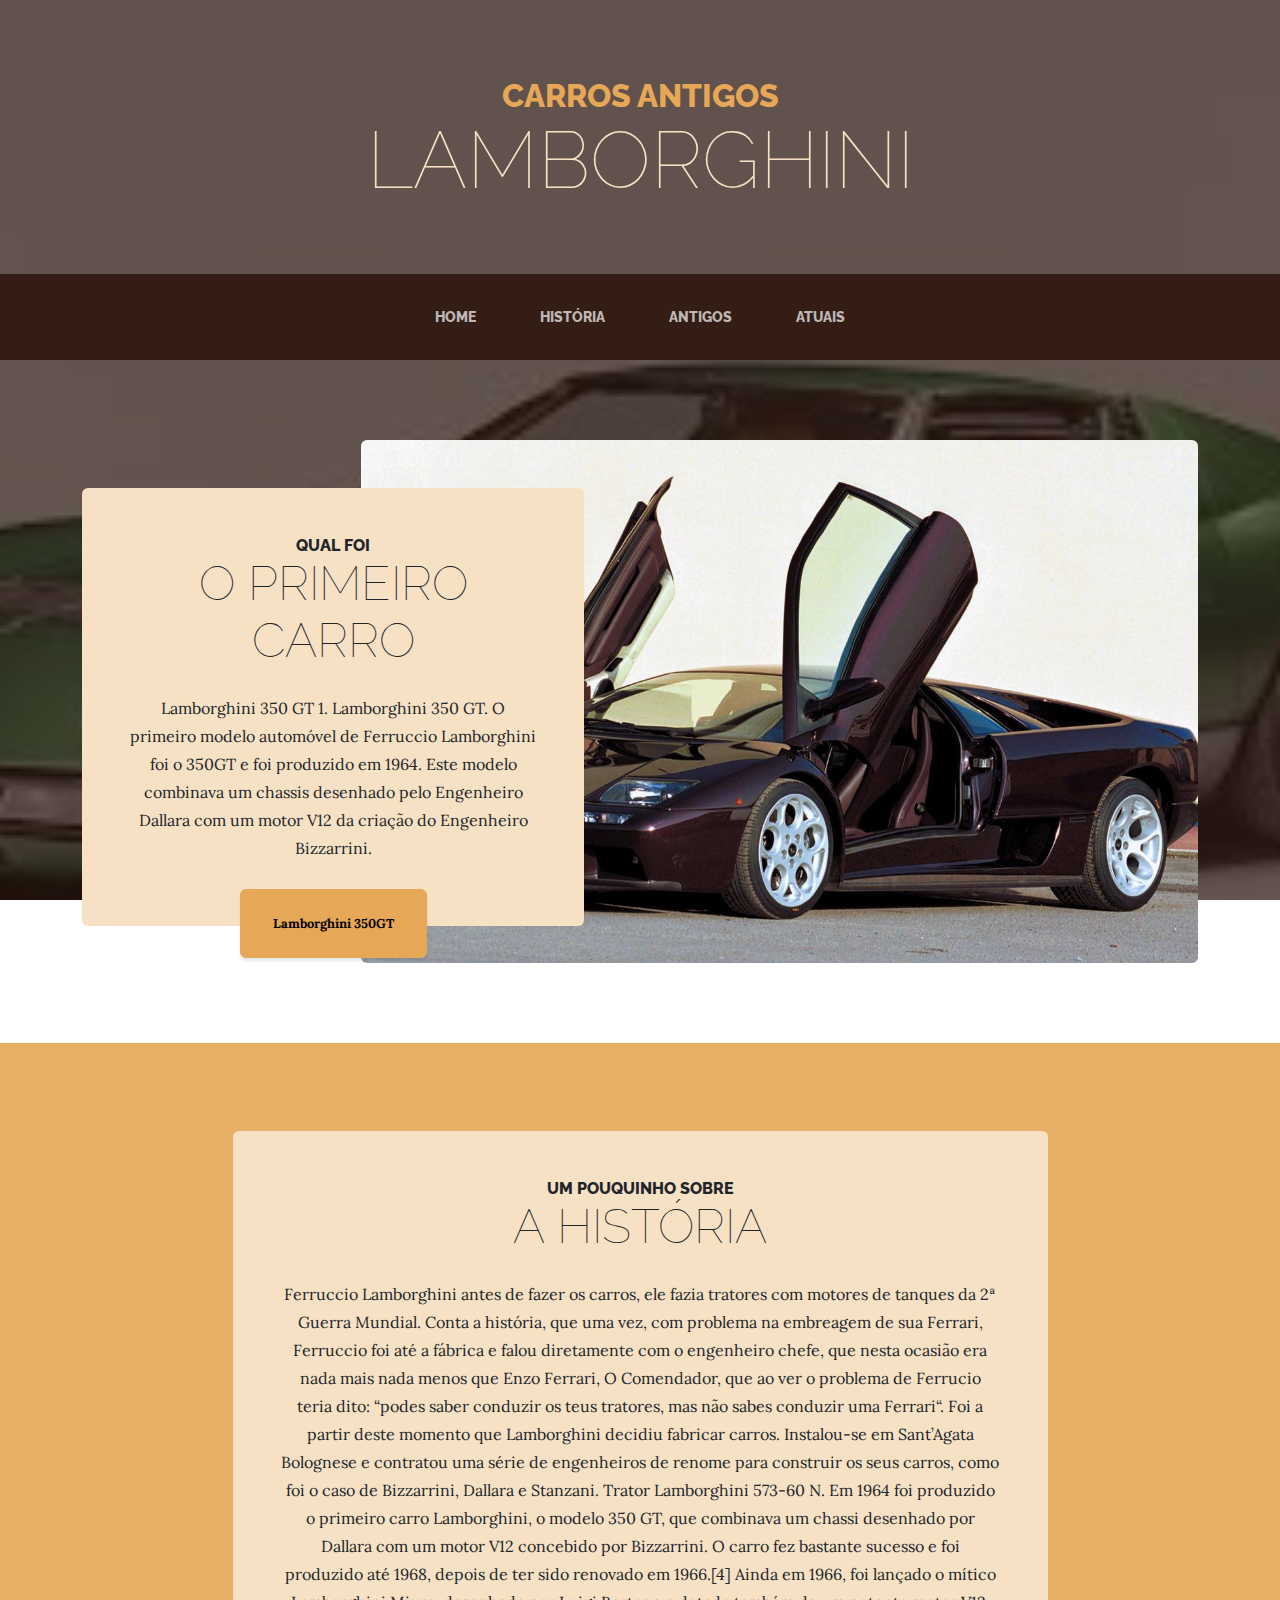
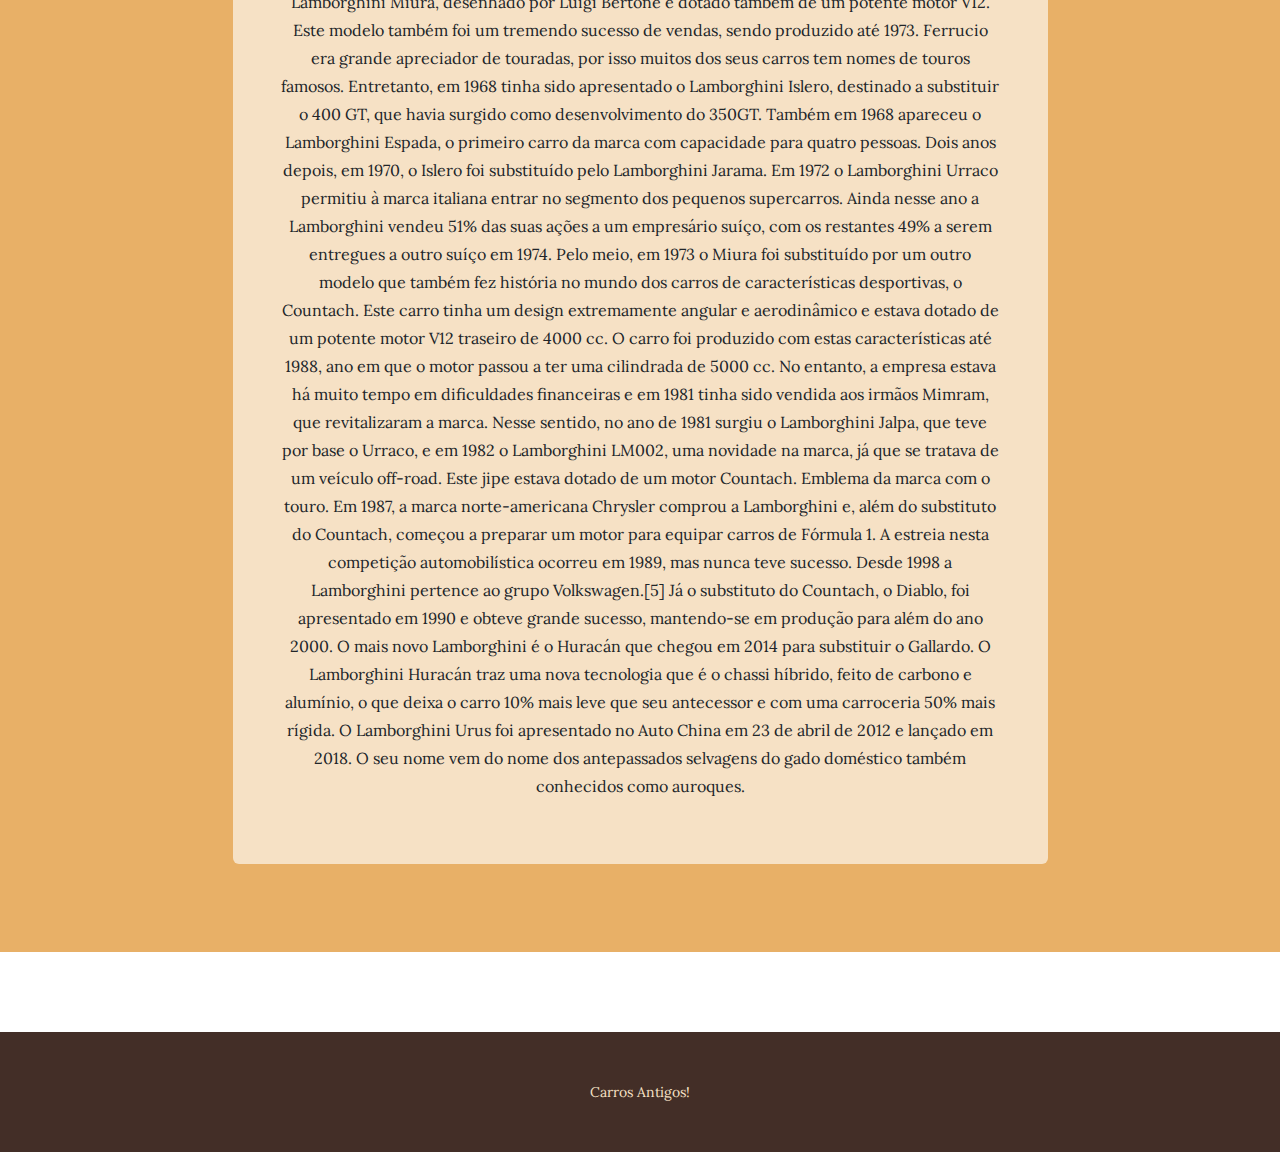
<file: index.html>
<!DOCTYPE html>
<html lang="en">
    <head>
        <meta charset="utf-8" />
        <meta name="viewport" content="width=device-width, initial-scale=1, shrink-to-fit=no" />
        <meta name="description" content="" />
        <meta name="author" content="" />
        <title>Carros Antigos</title>
        <link rel="icon" type="image/x-icon" href="./img/icone.jpg" />
        <!-- Google fonts-->
        <link href="https://fonts.googleapis.com/css?family=Raleway:100,100i,200,200i,300,300i,400,400i,500,500i,600,600i,700,700i,800,800i,900,900i" rel="stylesheet" />
        <link href="https://fonts.googleapis.com/css?family=Lora:400,400i,700,700i" rel="stylesheet" />
        <!-- Core theme CSS (includes Bootstrap)-->
        <link href="css/styles.css" rel="stylesheet" />
    </head>
    <body>
        <header>
            <h1 class="site-heading text-center text-faded d-none d-lg-block">
                <span class="site-heading-upper text-primary mb-3"> Carros Antigos </span>
                <span class="site-heading-lower">Lamborghini</span>
            </h1>
        </header>
        <!-- Navigation-->
        <nav class="navbar navbar-expand-lg navbar-dark py-lg-4" id="mainNav">
            <div class="container">
                <a class="navbar-brand text-uppercase fw-bold d-lg-none" href="index.html">Start Bootstrap</a>
                <button class="navbar-toggler" type="button" data-bs-toggle="collapse" data-bs-target="#navbarSupportedContent" aria-controls="navbarSupportedContent" aria-expanded="false" aria-label="Toggle navigation"><span class="navbar-toggler-icon"></span></button>
                <div class="collapse navbar-collapse" id="navbarSupportedContent">
                    <ul class="navbar-nav mx-auto">
                        <li class="nav-item px-lg-4"><a class="nav-link text-uppercase" href="index.html">Home</a></li>
                        <li class="nav-item px-lg-4"><a class="nav-link text-uppercase" href="about.html">História</a></li>
                        <li class="nav-item px-lg-4"><a class="nav-link text-uppercase" href="products.html">Antigos</a></li>
                        <li class="nav-item px-lg-4"><a class="nav-link text-uppercase" href="store.html">Atuais</a></li>
                    </ul>
                </div>
            </div>
        </nav>



        
        <section class="page-section clearfix">
            <div class="container">
                <div class="intro">
                    <img class="intro-img img-fluid  left-6 mb-0 mb-lg-0 rounded" src="./img/wp5304885-classic-lamborghini-wallpapers.jpg" alt="..." />
                    <div class="intro-text left-0 text-center bg-faded p-5 rounded">
                        <h2 class="section-heading mb-4">
                            <span class="section-heading-upper">Qual foi</span>
                            <span class="section-heading-lower">O Primeiro Carro </span>
                        </h2>
                        <p class="mb-6">Lamborghini 350 GT
                            1. Lamborghini 350 GT. O primeiro modelo automóvel de Ferruccio Lamborghini foi o 350GT e foi produzido em 1964. Este modelo combinava um chassis desenhado pelo Engenheiro Dallara com um motor V12 da criação do Engenheiro Bizzarrini.</p>
                        <div class="intro-button mx-auto"><a class="btn btn-primary btn-xl" href="./img/gt350.jpg">Lamborghini 350GT</a></div>
                    </div>
                </div>
            </div>
        </section>
        <section class="page-section cta">
            <div class="container">
                <div class="row">
                    <div class="col-xl-9 mx-auto">
                        <div class="cta-inner bg-faded text-center rounded">
                            <h2 class="section-heading mb-4">
                                <span class="section-heading-upper">Um Pouquinho Sobre </span>
                                <span class="section-heading-lower"> A História </span>
                            </h2>
                            <p class="mb-3"> Ferruccio Lamborghini antes de fazer os carros, ele fazia tratores com motores de tanques da 2ª Guerra Mundial. Conta a história, que uma vez, com problema na embreagem de sua Ferrari, Ferruccio foi até a fábrica e falou diretamente com o engenheiro chefe, que nesta ocasião era nada mais nada menos que Enzo Ferrari, O Comendador, que ao ver o problema de Ferrucio teria dito: “podes saber conduzir os teus tratores, mas não sabes conduzir uma Ferrari“. Foi a partir deste momento que Lamborghini decidiu fabricar carros. Instalou-se em Sant’Agata Bolognese e contratou uma série de engenheiros de renome para construir os seus carros, como foi o caso de Bizzarrini, Dallara e Stanzani.


                                Trator Lamborghini 573-60 N.
                                Em 1964 foi produzido o primeiro carro Lamborghini, o modelo 350 GT, que combinava um chassi desenhado por Dallara com um motor V12 concebido por Bizzarrini. O carro fez bastante sucesso e foi produzido até 1968, depois de ter sido renovado em 1966.[4] Ainda em 1966, foi lançado o mítico Lamborghini Miura, desenhado por Luigi Bertone e dotado também de um potente motor V12. Este modelo também foi um tremendo sucesso de vendas, sendo produzido até 1973. Ferrucio era grande apreciador de touradas, por isso muitos dos seus carros tem nomes de touros famosos.
                                
                                Entretanto, em 1968 tinha sido apresentado o Lamborghini Islero, destinado a substituir o 400 GT, que havia surgido como desenvolvimento do 350GT. Também em 1968 apareceu o Lamborghini Espada, o primeiro carro da marca com capacidade para quatro pessoas. Dois anos depois, em 1970, o Islero foi substituído pelo Lamborghini Jarama.
                                
                                Em 1972 o Lamborghini Urraco permitiu à marca italiana entrar no segmento dos pequenos supercarros. Ainda nesse ano a Lamborghini vendeu 51% das suas ações a um empresário suíço, com os restantes 49% a serem entregues a outro suíço em 1974. Pelo meio, em 1973 o Miura foi substituído por um outro modelo que também fez história no mundo dos carros de características desportivas, o Countach. Este carro tinha um design extremamente angular e aerodinâmico e estava dotado de um potente motor V12 traseiro de 4000 cc. O carro foi produzido com estas características até 1988, ano em que o motor passou a ter uma cilindrada de 5000 cc.
                                
                                No entanto, a empresa estava há muito tempo em dificuldades financeiras e em 1981 tinha sido vendida aos irmãos Mimram, que revitalizaram a marca. Nesse sentido, no ano de 1981 surgiu o Lamborghini Jalpa, que teve por base o Urraco, e em 1982 o Lamborghini LM002, uma novidade na marca, já que se tratava de um veículo off-road. Este jipe estava dotado de um motor Countach.
                                
                                
                                Emblema da marca com o touro.
                                Em 1987, a marca norte-americana Chrysler comprou a Lamborghini e, além do substituto do Countach, começou a preparar um motor para equipar carros de Fórmula 1. A estreia nesta competição automobilística ocorreu em 1989, mas nunca teve sucesso. Desde 1998 a Lamborghini pertence ao grupo Volkswagen.[5] Já o substituto do Countach, o Diablo, foi apresentado em 1990 e obteve grande sucesso, mantendo-se em produção para além do ano 2000. O mais novo Lamborghini é o Huracán que chegou em 2014 para substituir o Gallardo. O Lamborghini Huracán traz uma nova tecnologia que é o chassi híbrido, feito de carbono e alumínio, o que deixa o carro 10% mais leve que seu antecessor e com uma carroceria 50% mais rígida. O Lamborghini Urus foi apresentado no Auto China em 23 de abril de 2012 e lançado em 2018. O seu nome vem do nome dos antepassados selvagens do gado doméstico também conhecidos como auroques.		
                                
                                
                                </p>
                        </div>
                    </div>
                </div>
            </div>
        </section>
        <footer class="footer text-faded text-center py-5">
            <div class="container"><p class="m-0 small">Carros Antigos!</p></div>
        </footer>
        <!-- Bootstrap core JS-->
        <script src="https://cdn.jsdelivr.net/npm/bootstrap@5.2.3/dist/js/bootstrap.bundle.min.js"></script>
        <!-- Core theme JS-->
        <script src="js/scripts.js"></script>
    </body>
</html>
</file>
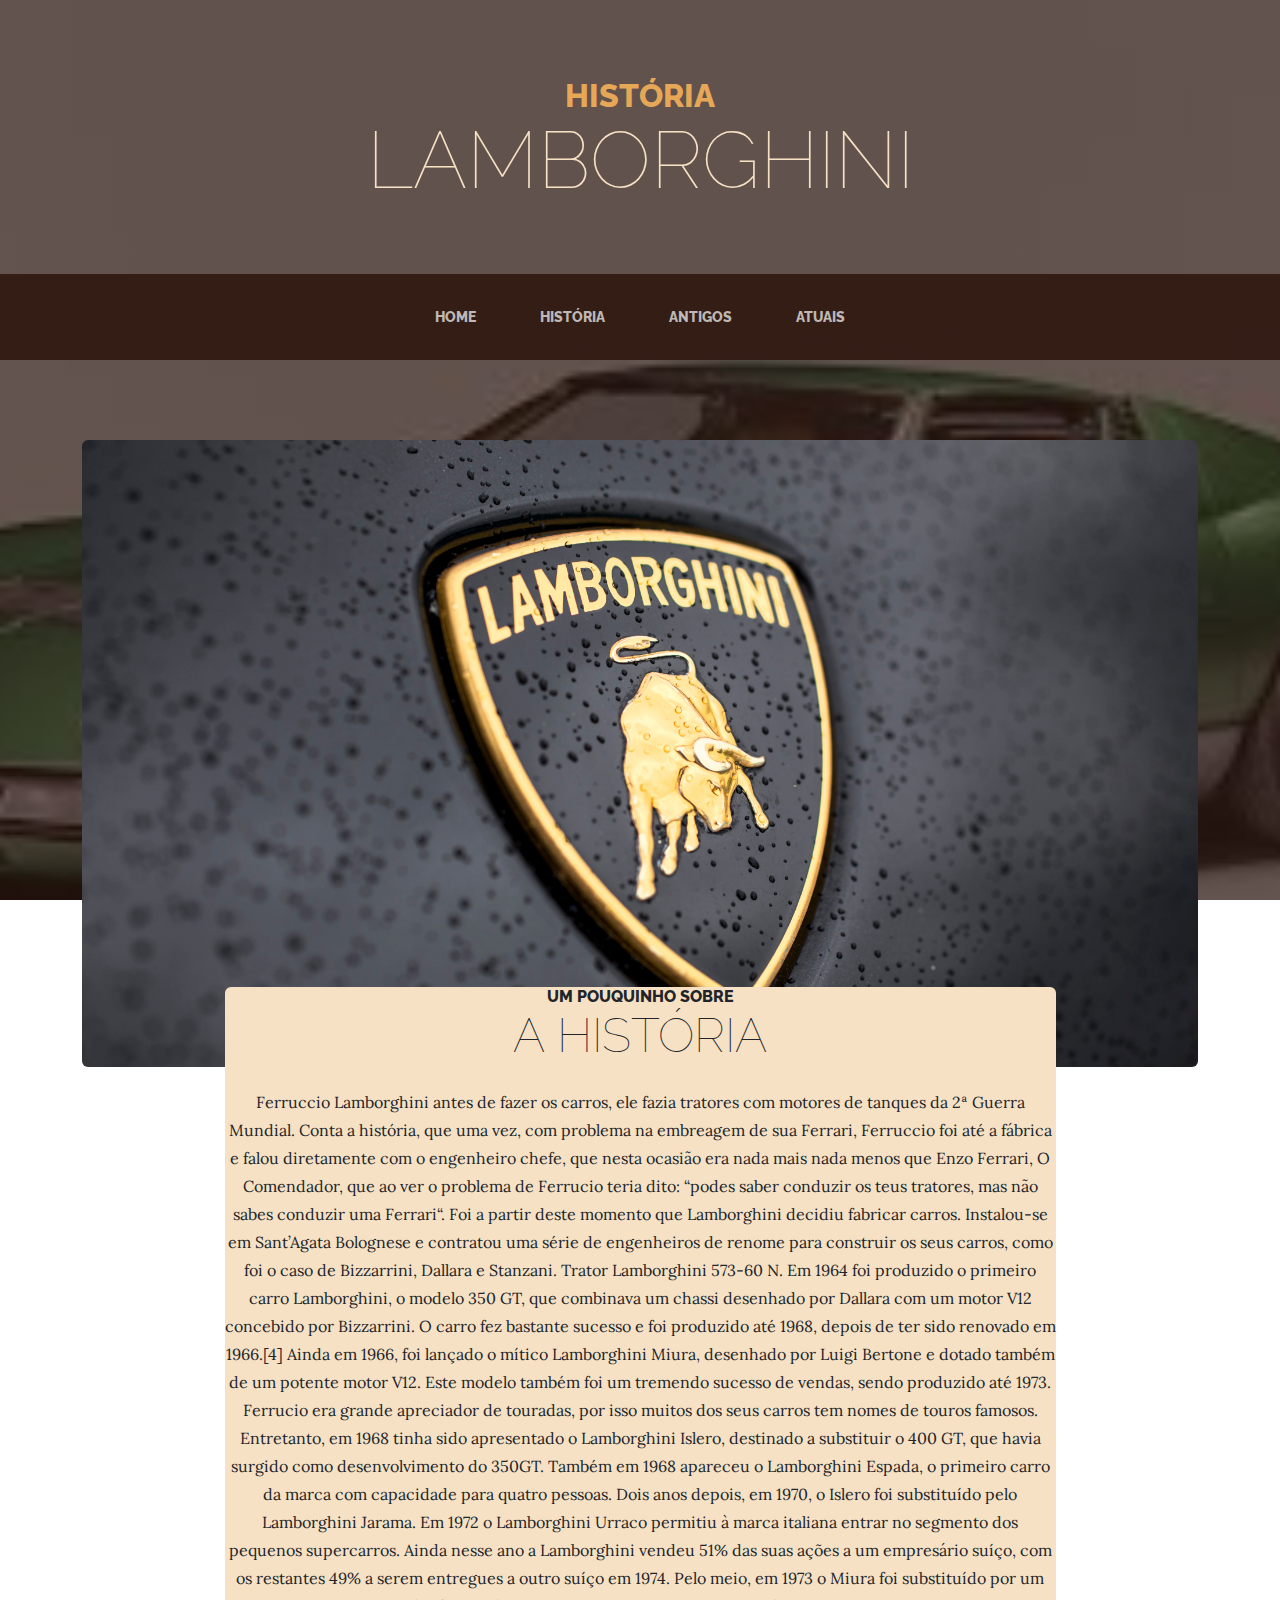
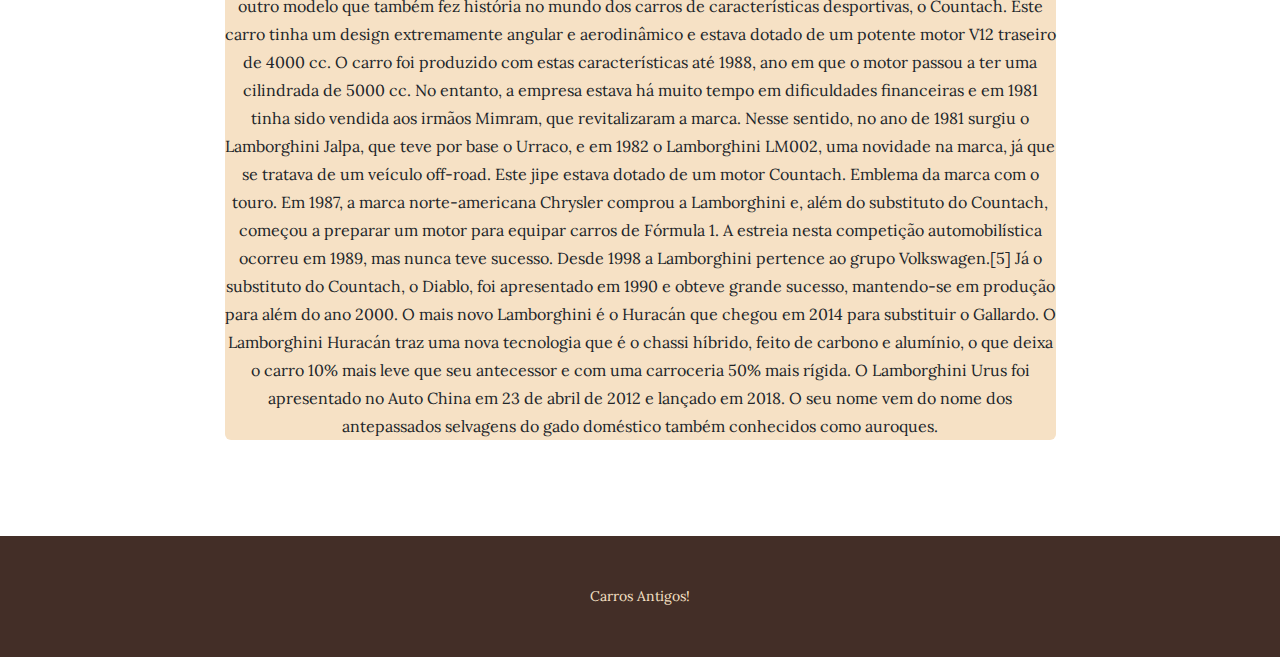
<file: about.html>
<!DOCTYPE html>
<html lang="en">
    <head>
        <meta charset="utf-8" />
        <meta name="viewport" content="width=device-width, initial-scale=1, shrink-to-fit=no" />
        <meta name="description" content="" />
        <title>Carros Antigos</title>
        <link rel="icon" type="image/x-icon" href="./img/icone.jpg" />
        <!-- Google fonts-->
        <link href="https://fonts.googleapis.com/css?family=Raleway:100,100i,200,200i,300,300i,400,400i,500,500i,600,600i,700,700i,800,800i,900,900i" rel="stylesheet" />
        <link href="https://fonts.googleapis.com/css?family=Lora:400,400i,700,700i" rel="stylesheet" />
        <!-- Core theme CSS (includes Bootstrap)-->
        <link href="css/styles.css" rel="stylesheet" />
    </head>
    <body>
        <header>
            <h1 class="site-heading text-center text-faded d-none d-lg-block">
                <span class="site-heading-upper text-primary mb-3">HISTÓRIA</span>
                <span class="site-heading-lower">Lamborghini</span>
            </h1>
        </header>
        <!-- Navigation-->
        <nav class="navbar navbar-expand-lg navbar-dark py-lg-4" id="mainNav">
            <div class="container">
                <a class="navbar-brand text-uppercase fw-bold d-lg-none" href="index.html">Start Bootstrap</a>
                <button class="navbar-toggler" type="button" data-bs-toggle="collapse" data-bs-target="#navbarSupportedContent" aria-controls="navbarSupportedContent" aria-expanded="false" aria-label="Toggle navigation"><span class="navbar-toggler-icon"></span></button>
                <div class="collapse navbar-collapse" id="navbarSupportedContent">
                    <ul class="navbar-nav mx-auto">
                        <li class="nav-item px-lg-4"><a class="nav-link text-uppercase" href="index.html">Home</a></li>
                        <li class="nav-item px-lg-4"><a class="nav-link text-uppercase" href="about.html">História</a></li>
                        <li class="nav-item px-lg-4"><a class="nav-link text-uppercase" href="products.html">Antigos</a></li>
                        <li class="nav-item px-lg-4"><a class="nav-link text-uppercase" href="store.html">Atuais</a></li>
                    </ul>
                </div>
            </div>
        </nav>
        <section class="page-section about-heading">
            <div class="container">
                <img class="img-fluid rounded about-heading-img mb-3 mb-lg-0" src="./img/logo1.jpg" alt="..." />
                <div class="about-heading-content">
                    <div class="row">
                        <div class="col-xl-9 col-lg-10 mx-auto">
                            <div class="cta-inner bg-faded text-center rounded">
                                <h2 class="section-heading mb-4">
                                    <span class="section-heading-upper">Um Pouquinho Sobre </span>
                                    <span class="section-heading-lower"> A História </span>
                                </h2>
                                <p class="mb-3"> Ferruccio Lamborghini antes de fazer os carros, ele fazia tratores com motores de tanques da 2ª Guerra Mundial. Conta a história, que uma vez, com problema na embreagem de sua Ferrari, Ferruccio foi até a fábrica e falou diretamente com o engenheiro chefe, que nesta ocasião era nada mais nada menos que Enzo Ferrari, O Comendador, que ao ver o problema de Ferrucio teria dito: “podes saber conduzir os teus tratores, mas não sabes conduzir uma Ferrari“. Foi a partir deste momento que Lamborghini decidiu fabricar carros. Instalou-se em Sant’Agata Bolognese e contratou uma série de engenheiros de renome para construir os seus carros, como foi o caso de Bizzarrini, Dallara e Stanzani.
    
    
                                    Trator Lamborghini 573-60 N.
                                    Em 1964 foi produzido o primeiro carro Lamborghini, o modelo 350 GT, que combinava um chassi desenhado por Dallara com um motor V12 concebido por Bizzarrini. O carro fez bastante sucesso e foi produzido até 1968, depois de ter sido renovado em 1966.[4] Ainda em 1966, foi lançado o mítico Lamborghini Miura, desenhado por Luigi Bertone e dotado também de um potente motor V12. Este modelo também foi um tremendo sucesso de vendas, sendo produzido até 1973. Ferrucio era grande apreciador de touradas, por isso muitos dos seus carros tem nomes de touros famosos.
                                    
                                    Entretanto, em 1968 tinha sido apresentado o Lamborghini Islero, destinado a substituir o 400 GT, que havia surgido como desenvolvimento do 350GT. Também em 1968 apareceu o Lamborghini Espada, o primeiro carro da marca com capacidade para quatro pessoas. Dois anos depois, em 1970, o Islero foi substituído pelo Lamborghini Jarama.
                                    
                                    Em 1972 o Lamborghini Urraco permitiu à marca italiana entrar no segmento dos pequenos supercarros. Ainda nesse ano a Lamborghini vendeu 51% das suas ações a um empresário suíço, com os restantes 49% a serem entregues a outro suíço em 1974. Pelo meio, em 1973 o Miura foi substituído por um outro modelo que também fez história no mundo dos carros de características desportivas, o Countach. Este carro tinha um design extremamente angular e aerodinâmico e estava dotado de um potente motor V12 traseiro de 4000 cc. O carro foi produzido com estas características até 1988, ano em que o motor passou a ter uma cilindrada de 5000 cc.
                                    
                                    No entanto, a empresa estava há muito tempo em dificuldades financeiras e em 1981 tinha sido vendida aos irmãos Mimram, que revitalizaram a marca. Nesse sentido, no ano de 1981 surgiu o Lamborghini Jalpa, que teve por base o Urraco, e em 1982 o Lamborghini LM002, uma novidade na marca, já que se tratava de um veículo off-road. Este jipe estava dotado de um motor Countach.
                                    
                                    
                                    Emblema da marca com o touro.
                                    Em 1987, a marca norte-americana Chrysler comprou a Lamborghini e, além do substituto do Countach, começou a preparar um motor para equipar carros de Fórmula 1. A estreia nesta competição automobilística ocorreu em 1989, mas nunca teve sucesso. Desde 1998 a Lamborghini pertence ao grupo Volkswagen.[5] Já o substituto do Countach, o Diablo, foi apresentado em 1990 e obteve grande sucesso, mantendo-se em produção para além do ano 2000. O mais novo Lamborghini é o Huracán que chegou em 2014 para substituir o Gallardo. O Lamborghini Huracán traz uma nova tecnologia que é o chassi híbrido, feito de carbono e alumínio, o que deixa o carro 10% mais leve que seu antecessor e com uma carroceria 50% mais rígida. O Lamborghini Urus foi apresentado no Auto China em 23 de abril de 2012 e lançado em 2018. O seu nome vem do nome dos antepassados selvagens do gado doméstico também conhecidos como auroques.		
                                    
                                    
                                    </p>
                            </div>
                        </div>
                    </div>
                </div>
            </div>
        </section>
        <footer class="footer text-faded text-center py-5">
            <div class="container"><p class="m-0 small">Carros Antigos!</p></div>
        </footer>
        <!-- Bootstrap core JS-->
        <script src="https://cdn.jsdelivr.net/npm/bootstrap@5.2.3/dist/js/bootstrap.bundle.min.js"></script>
        <!-- Core theme JS-->
        <script src="js/scripts.js"></script>
    </body>
</html>
</file>
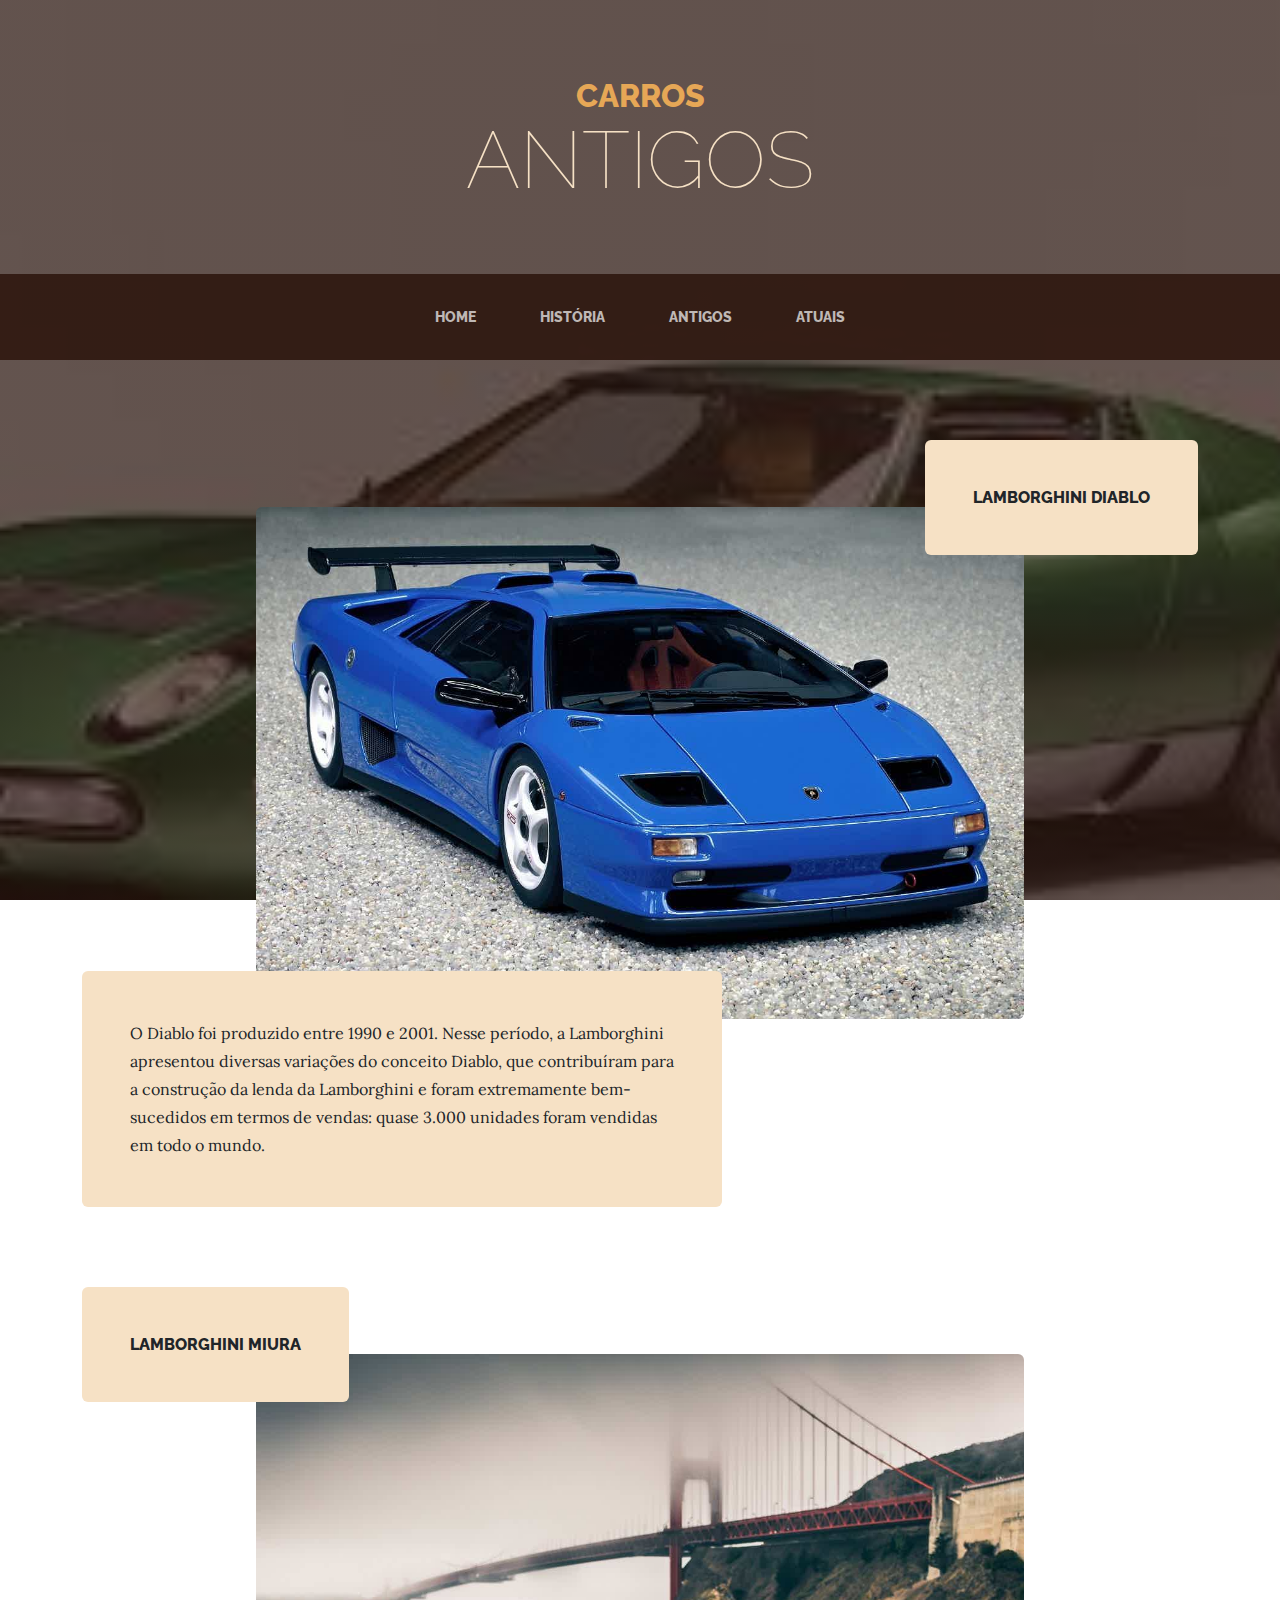
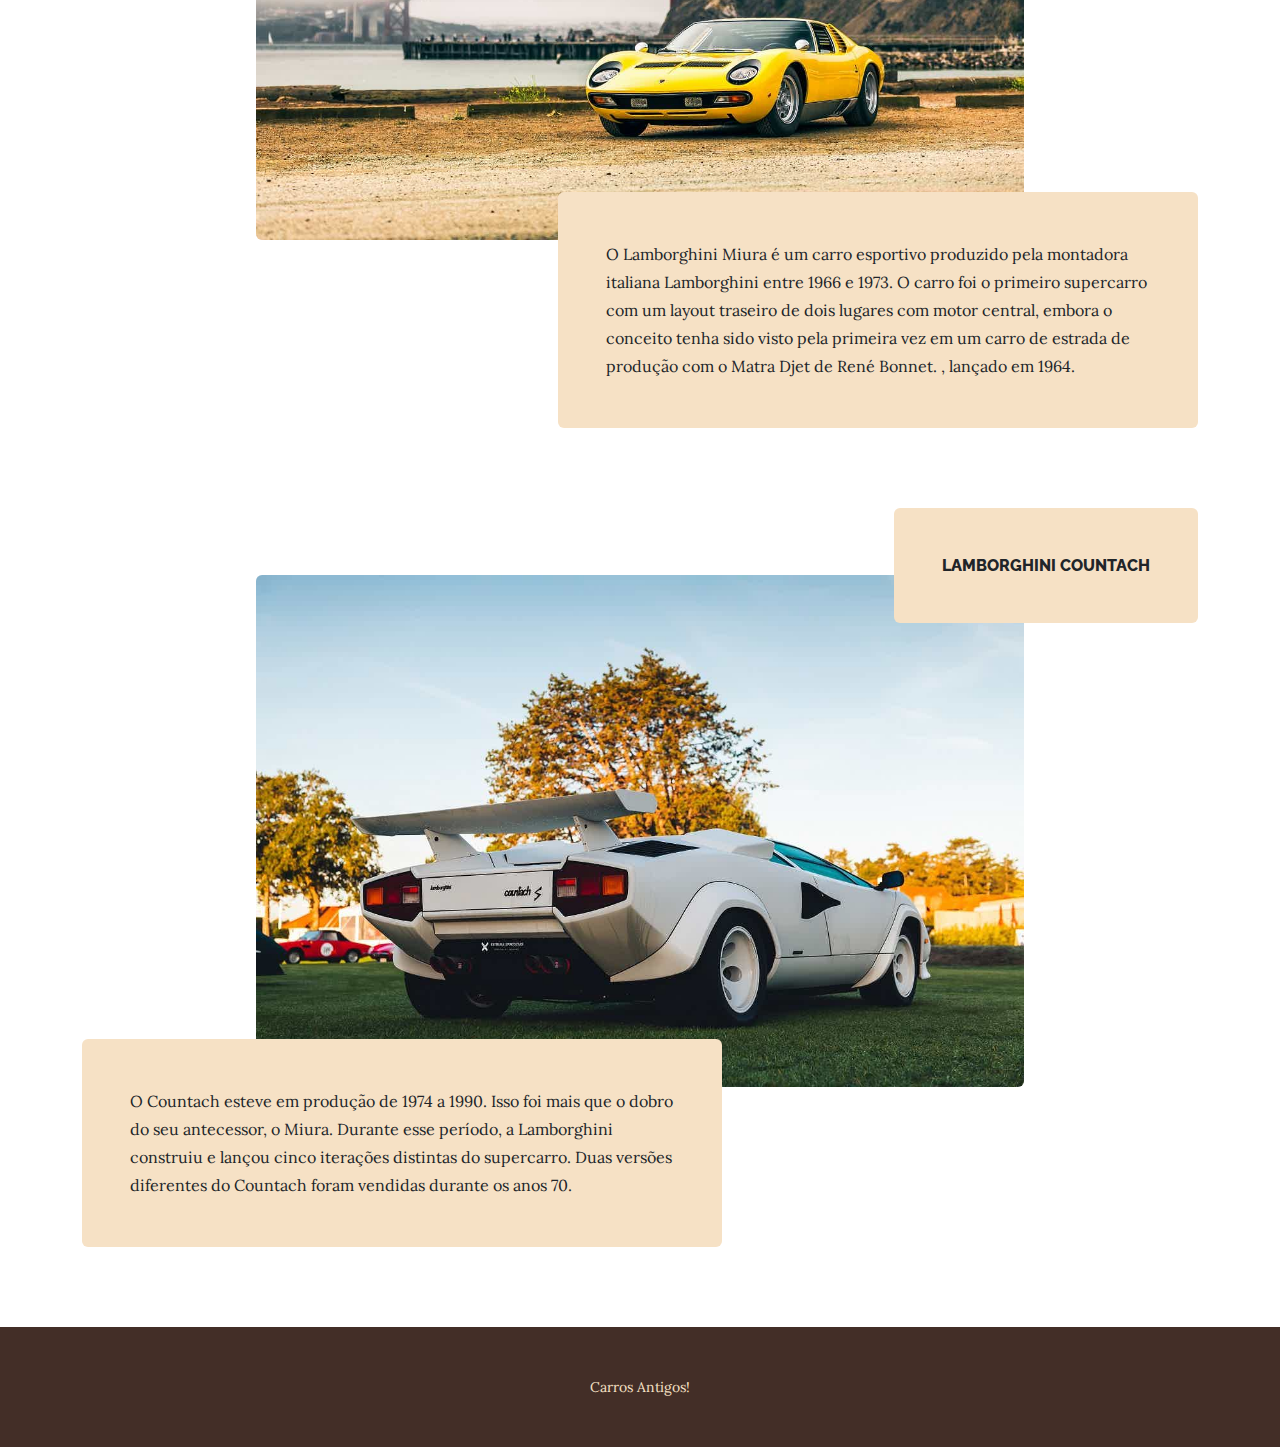
<file: products.html>
<!DOCTYPE html>
<html lang="en">
    <head>
        <meta charset="utf-8" />
        <meta name="viewport" content="width=device-width, initial-scale=1, shrink-to-fit=no" />
        <meta name="description" content="" />
        <meta name="author" content="" />
        <title>Carros Antigos</title>
        <link rel="icon" type="image/x-icon" href="./img/icone.jpg" />
        <!-- Google fonts-->
        <link href="https://fonts.googleapis.com/css?family=Raleway:100,100i,200,200i,300,300i,400,400i,500,500i,600,600i,700,700i,800,800i,900,900i" rel="stylesheet" />
        <link href="https://fonts.googleapis.com/css?family=Lora:400,400i,700,700i" rel="stylesheet" />
        <!-- Core theme CSS (includes Bootstrap)-->
        <link href="css/styles.css" rel="stylesheet" />
    </head>
    <body>
        <header>
            <h1 class="site-heading text-center text-faded d-none d-lg-block">
                <span class="site-heading-upper text-primary mb-3">Carros</span>
                <span class="site-heading-lower">Antigos</span>
            </h1>
        </header>
        <!-- Navigation-->
        <nav class="navbar navbar-expand-lg navbar-dark py-lg-4" id="mainNav">
            <div class="container">
                <a class="navbar-brand text-uppercase fw-bold d-lg-none" href="index.html">Start Bootstrap</a>
                <button class="navbar-toggler" type="button" data-bs-toggle="collapse" data-bs-target="#navbarSupportedContent" aria-controls="navbarSupportedContent" aria-expanded="false" aria-label="Toggle navigation"><span class="navbar-toggler-icon"></span></button>
                <div class="collapse navbar-collapse" id="navbarSupportedContent">
                    <ul class="navbar-nav mx-auto">
                        <li class="nav-item px-lg-4"><a class="nav-link text-uppercase" href="index.html">Home</a></li>
                        <li class="nav-item px-lg-4"><a class="nav-link text-uppercase" href="about.html">História</a></li>
                        <li class="nav-item px-lg-4"><a class="nav-link text-uppercase" href="products.html">Antigos</a></li>
                        <li class="nav-item px-lg-4"><a class="nav-link text-uppercase" href="store.html">Atuais</a></li>
                    </ul>
                </div>
            </div>
        </nav>
        <section class="page-section">
            <div class="container">
                <div class="product-item">
                    <div class="product-item-title d-flex">
                        <div class="bg-faded p-5 d-flex ms-auto rounded cta-inner bg-faded text-center rounded">
                            <h2 class="section-heading mb-0">
                                <span class="section-heading-upper">Lamborghini Diablo</span>
                            </h2>
                        </div>
                    </div>
                    <img class="product-item-img mx-auto d-flex rounded img-fluid mb-3 mb-lg-0" src="./img/diablo.jpg" alt="..." />
                    <div class="product-item-description d-flex me-auto">
                        <div class="bg-faded p-5 rounded"><p class="mb-0">O Diablo foi produzido entre 1990 e 2001. Nesse período, a Lamborghini apresentou diversas variações do conceito Diablo, que contribuíram para a construção da lenda da Lamborghini e foram extremamente bem-sucedidos em termos de vendas: quase 3.000 unidades foram vendidas em todo o mundo.</p></div>
                    </div>
                </div>
            </div>
        </section>
        <section class="page-section">
            <div class="container">
                <div class="product-item">
                    <div class="product-item-title d-flex">
                        <div class="bg-faded p-5 d-flex me-auto rounded">
                            <h2 class="section-heading mb-0">
                                <span class="section-heading-upper">Lamborghini Miura
                                </span>
                            </h2>
                        </div>
                    </div>
                    <img class="product-item-img mx-auto d-flex rounded img-fluid mb-3 mb-lg-0" src="./img/miura.jpg" alt="..." />
                    <div class="product-item-description d-flex ms-auto">
                        <div class="bg-faded p-5 rounded"><p class="mb-0">O Lamborghini Miura é um carro esportivo produzido pela montadora italiana Lamborghini entre 1966 e 1973. 
                            O carro foi o primeiro supercarro com um layout traseiro de dois lugares com motor central, 
                            embora o conceito tenha sido visto pela primeira vez em um carro de estrada de produção com o Matra Djet de René Bonnet.
                             , lançado em 1964.</p></div>
                    </div>
                </div>
            </div>
        </section>
        <section class="page-section">
            <div class="container">
                <div class="product-item">
                    <div class="product-item-title d-flex">
                        <div class="bg-faded p-5 d-flex ms-auto rounded">
                            <h2 class="section-heading mb-0">
                                <span class="section-heading-upper">Lamborghini Countach</span>
                            </h2>
                        </div>
                    </div>
                    <img class="product-item-img mx-auto d-flex rounded img-fluid mb-3 mb-lg-0" src="./img/countach.jpg" alt="..." />
                    <div class="product-item-description d-flex me-auto">
                        <div class="bg-faded p-5 rounded"><p class="mb-0">O Countach esteve em produção de 1974 a 1990. Isso foi mais que o dobro do seu antecessor, o Miura. Durante esse período, a Lamborghini construiu e lançou cinco iterações distintas do supercarro. Duas versões diferentes do Countach foram vendidas durante os anos 70.</p></div>
                    </div>
                </div>
            </div>
        </section>
        <footer class="footer text-faded text-center py-5">
            <div class="container"><p class="m-0 small">Carros Antigos!</p></div>
        </footer>
        <!-- Bootstrap core JS-->
        <script src="https://cdn.jsdelivr.net/npm/bootstrap@5.2.3/dist/js/bootstrap.bundle.min.js"></script>
        <!-- Core theme JS-->
        <script src="js/scripts.js"></script>
    </body>
</html>
</file>
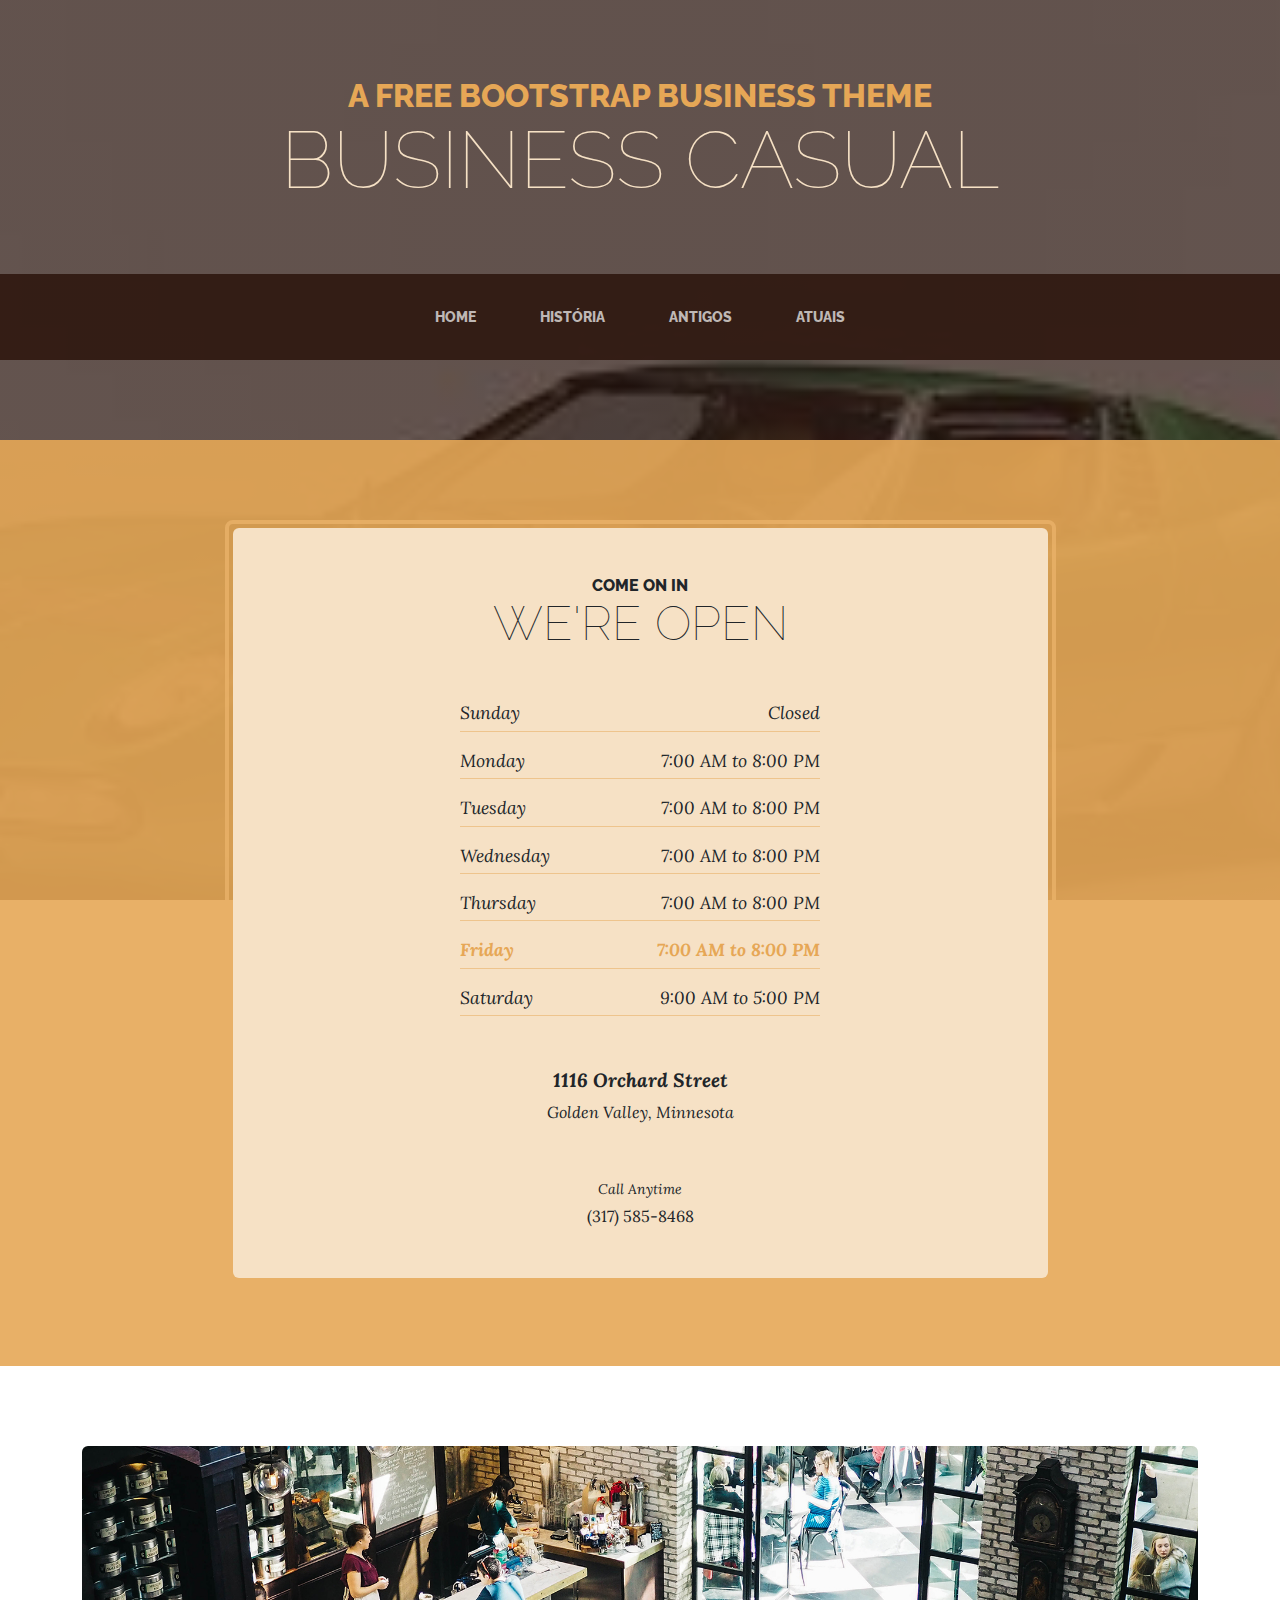
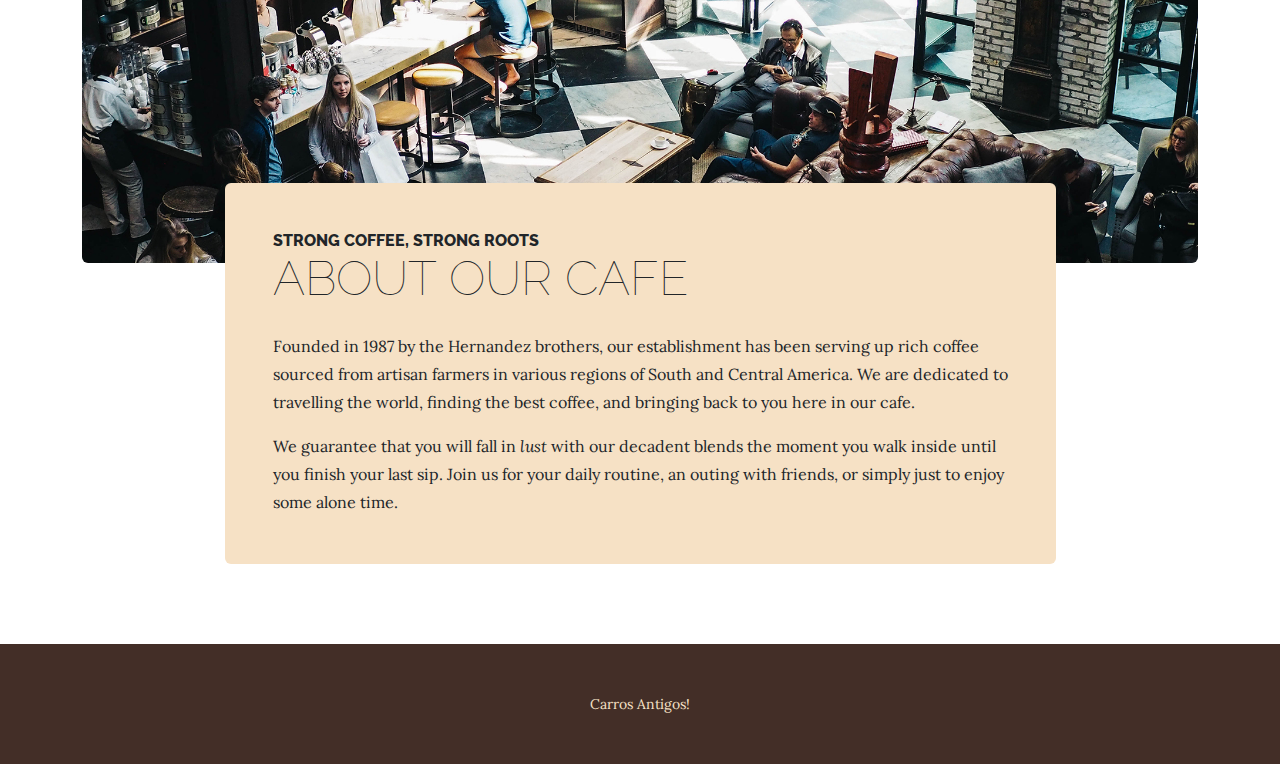
<file: store.html>
<!DOCTYPE html>
<html lang="en">
    <head>
        <meta charset="utf-8" />
        <meta name="viewport" content="width=device-width, initial-scale=1, shrink-to-fit=no" />
        <meta name="description" content="" />
        <title>Carros Antigos</title>
        <link rel="icon" type="image/x-icon" href="./img/icone.jpg" />
        <!-- Google fonts-->
        <link href="https://fonts.googleapis.com/css?family=Raleway:100,100i,200,200i,300,300i,400,400i,500,500i,600,600i,700,700i,800,800i,900,900i" rel="stylesheet" />
        <link href="https://fonts.googleapis.com/css?family=Lora:400,400i,700,700i" rel="stylesheet" />
        <!-- Core theme CSS (includes Bootstrap)-->
        <link href="css/styles.css" rel="stylesheet" />
    </head>
    <body>
        <header>
            <h1 class="site-heading text-center text-faded d-none d-lg-block">
                <span class="site-heading-upper text-primary mb-3">A Free Bootstrap Business Theme</span>
                <span class="site-heading-lower">Business Casual</span>
            </h1>
        </header>
        <!-- Navigation-->
        <nav class="navbar navbar-expand-lg navbar-dark py-lg-4" id="mainNav">
            <div class="container">
                <a class="navbar-brand text-uppercase fw-bold d-lg-none" href="index.html">Start Bootstrap</a>
                <button class="navbar-toggler" type="button" data-bs-toggle="collapse" data-bs-target="#navbarSupportedContent" aria-controls="navbarSupportedContent" aria-expanded="false" aria-label="Toggle navigation"><span class="navbar-toggler-icon"></span></button>
                <div class="collapse navbar-collapse" id="navbarSupportedContent">
                    <ul class="navbar-nav mx-auto">
                        <li class="nav-item px-lg-4"><a class="nav-link text-uppercase" href="index.html">Home</a></li>
                        <li class="nav-item px-lg-4"><a class="nav-link text-uppercase" href="about.html">História</a></li>
                        <li class="nav-item px-lg-4"><a class="nav-link text-uppercase" href="products.html">Antigos</a></li>
                        <li class="nav-item px-lg-4"><a class="nav-link text-uppercase" href="store.html">Atuais</a></li>
                    </ul>
                </div>
            </div>
        </nav>
        <section class="page-section cta">
            <div class="container">
                <div class="row">
                    <div class="col-xl-9 mx-auto">
                        <div class="cta-inner bg-faded text-center rounded">
                            <h2 class="section-heading mb-5">
                                <span class="section-heading-upper">Come On In</span>
                                <span class="section-heading-lower">We're Open</span>
                            </h2>
                            <ul class="list-unstyled list-hours mb-5 text-left mx-auto">
                                <li class="list-unstyled-item list-hours-item d-flex">
                                    Sunday
                                    <span class="ms-auto">Closed</span>
                                </li>
                                <li class="list-unstyled-item list-hours-item d-flex">
                                    Monday
                                    <span class="ms-auto">7:00 AM to 8:00 PM</span>
                                </li>
                                <li class="list-unstyled-item list-hours-item d-flex">
                                    Tuesday
                                    <span class="ms-auto">7:00 AM to 8:00 PM</span>
                                </li>
                                <li class="list-unstyled-item list-hours-item d-flex">
                                    Wednesday
                                    <span class="ms-auto">7:00 AM to 8:00 PM</span>
                                </li>
                                <li class="list-unstyled-item list-hours-item d-flex">
                                    Thursday
                                    <span class="ms-auto">7:00 AM to 8:00 PM</span>
                                </li>
                                <li class="list-unstyled-item list-hours-item d-flex">
                                    Friday
                                    <span class="ms-auto">7:00 AM to 8:00 PM</span>
                                </li>
                                <li class="list-unstyled-item list-hours-item d-flex">
                                    Saturday
                                    <span class="ms-auto">9:00 AM to 5:00 PM</span>
                                </li>
                            </ul>
                            <p class="address mb-5">
                                <em>
                                    <strong>1116 Orchard Street</strong>
                                    <br />
                                    Golden Valley, Minnesota
                                </em>
                            </p>
                            <p class="mb-0">
                                <small><em>Call Anytime</em></small>
                                <br />
                                (317) 585-8468
                            </p>
                        </div>
                    </div>
                </div>
            </div>
        </section>
        <section class="page-section about-heading">
            <div class="container">
                <img class="img-fluid rounded about-heading-img mb-3 mb-lg-0" src="assets/img/about.jpg" alt="..." />
                <div class="about-heading-content">
                    <div class="row">
                        <div class="col-xl-9 col-lg-10 mx-auto">
                            <div class="bg-faded rounded p-5">
                                <h2 class="section-heading mb-4">
                                    <span class="section-heading-upper">Strong Coffee, Strong Roots</span>
                                    <span class="section-heading-lower">About Our Cafe</span>
                                </h2>
                                <p>Founded in 1987 by the Hernandez brothers, our establishment has been serving up rich coffee sourced from artisan farmers in various regions of South and Central America. We are dedicated to travelling the world, finding the best coffee, and bringing back to you here in our cafe.</p>
                                <p class="mb-0">
                                    We guarantee that you will fall in
                                    <em>lust</em>
                                    with our decadent blends the moment you walk inside until you finish your last sip. Join us for your daily routine, an outing with friends, or simply just to enjoy some alone time.
                                </p>
                            </div>
                        </div>
                    </div>
                </div>
            </div>
        </section>
        <footer class="footer text-faded text-center py-5">
            <div class="container"><p class="m-0 small">Carros Antigos!</p></div>
        </footer>
        <!-- Bootstrap core JS-->
        <script src="https://cdn.jsdelivr.net/npm/bootstrap@5.2.3/dist/js/bootstrap.bundle.min.js"></script>
        <!-- Core theme JS-->
        <script src="js/scripts.js"></script>
    </body>
</html>
</file>
